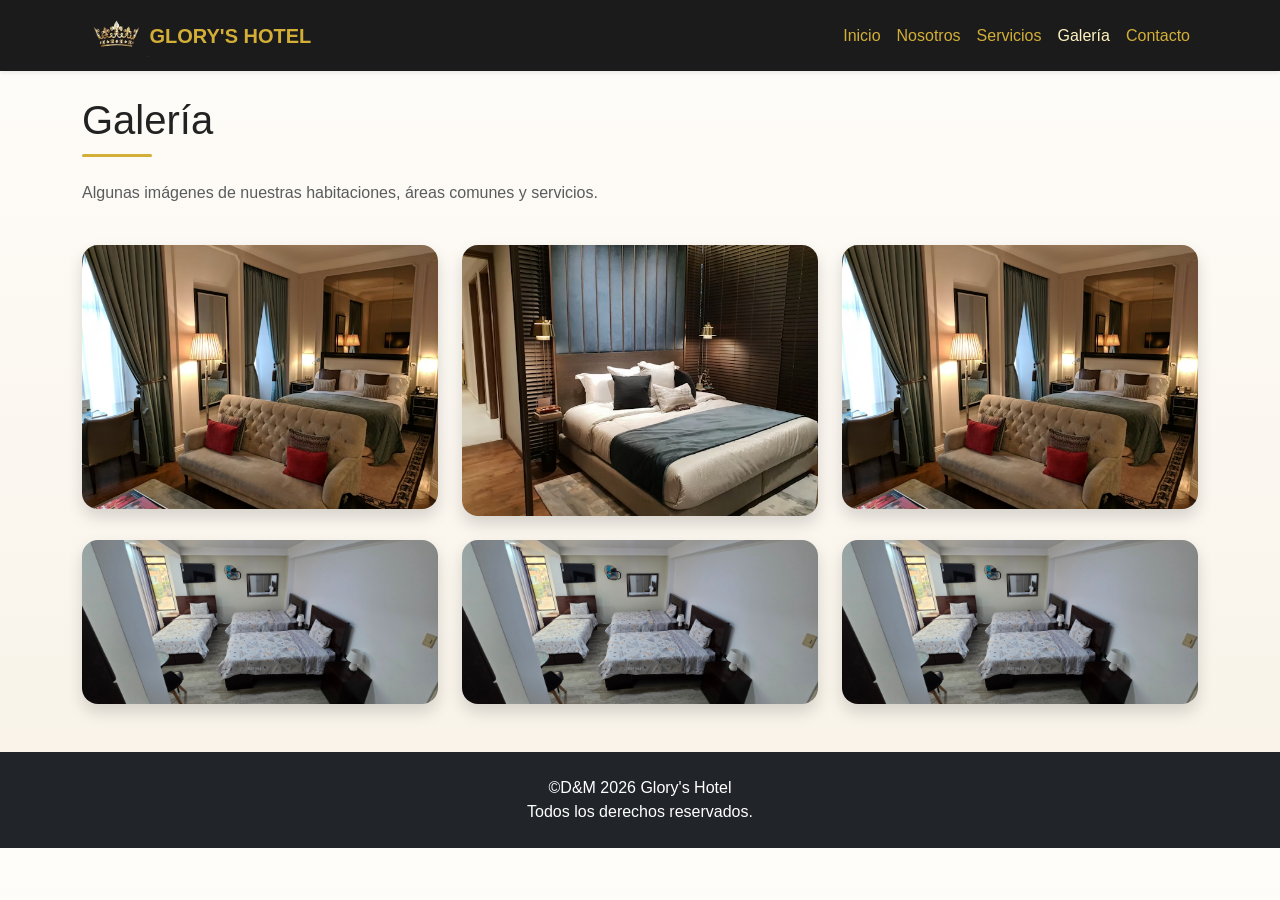
<file: pages/galeria.html>
<!DOCTYPE html>
<html lang="es">
<head>
  <meta charset="UTF-8">
  <meta name="viewport" content="width=device-width, initial-scale=1.0">
  <title>Glory's Hotel | Galería</title>
  <link href="https://cdn.jsdelivr.net/npm/bootstrap@5.3.2/dist/css/bootstrap.min.css" rel="stylesheet">
  <link rel="stylesheet" href="../css/style.css">
</head>
<body>
  <header>
    <nav class="navbar navbar-expand-lg navbar-dark bg-dark fixed-top shadow-sm">
      <div class="container">
        <a class="navbar-brand d-flex align-items-center fw-bold" href="../index.html">
          <img src="../img/corona.png" alt="Logo" class="navbar-logo"><i> </i>   GLORY'S HOTEL
        </a>
        <button class="navbar-toggler" type="button" data-bs-toggle="collapse" data-bs-target="#mainNav"><span class="navbar-toggler-icon"></span></button>
        <div class="collapse navbar-collapse" id="mainNav">
          <ul class="navbar-nav ms-auto">
            <li class="nav-item"><a class="nav-link" href="../index.html">Inicio</a></li>
            <li class="nav-item"><a class="nav-link" href="nosotros.html">Nosotros</a></li>
            <li class="nav-item"><a class="nav-link" href="servicios.html">Servicios</a></li>
            <li class="nav-item"><a class="nav-link active" href="galeria.html">Galería</a></li>
            <li class="nav-item"><a class="nav-link" href="contacto.html">Contacto</a></li>
          </ul>
        </div>
      </div>
    </nav>
  </header>

  <main class="pt-5">
    <section class="container py-5">
      <h1 class="section-title mb-4">Galería</h1>
      <p class="text-muted">Algunas imágenes de nuestras habitaciones, áreas comunes y servicios.</p>
      <div class="row g-4 mt-3">
        <div class="col-md-6 col-lg-4"><img src="../img/habitacion2.png" class="img-fluid rounded-4 shadow w-100" alt="Exterior del hotel"></div>
        <div class="col-md-6 col-lg-4"><img src="../img/habitacion1.png" class="img-fluid rounded-4 shadow w-100" alt="Habitación del hotel"></div>
        <div class="col-md-6 col-lg-4"><img src="../img/habitacion2.png" class="img-fluid rounded-4 shadow w-100" alt="Habitación elegante"></div>
        <div class="col-md-6 col-lg-4"><img src="../img/Habitacion-Familiar.jpg" class="img-fluid rounded-4 shadow w-100" alt="familiar2"></div>
        <div class="col-md-6 col-lg-4"><img src="../img/Habitacion-Familiar.jpg" class="img-fluid rounded-4 shadow w-100" alt="espejo"></div>
        <div class="col-md-6 col-lg-4"><img src="../img/Habitacion-Familiar.jpg" class="img-fluid rounded-4 shadow w-100" alt="Familiar"></div>
      </div>
    </section>
  </main>

  <footer class="bg-dark text-white text-center py-4">
    <div class="container">
      <p class="mb-0">&copy;D&M 2026 Glory's Hotel   <br>  Todos los derechos reservados.</p>
    </div>
  </footer>

  <script src="https://code.jquery.com/jquery-3.7.1.min.js"></script>
  <script src="https://cdn.jsdelivr.net/npm/bootstrap@5.3.2/dist/js/bootstrap.bundle.min.js"></script>
</body>
</html>
</file>
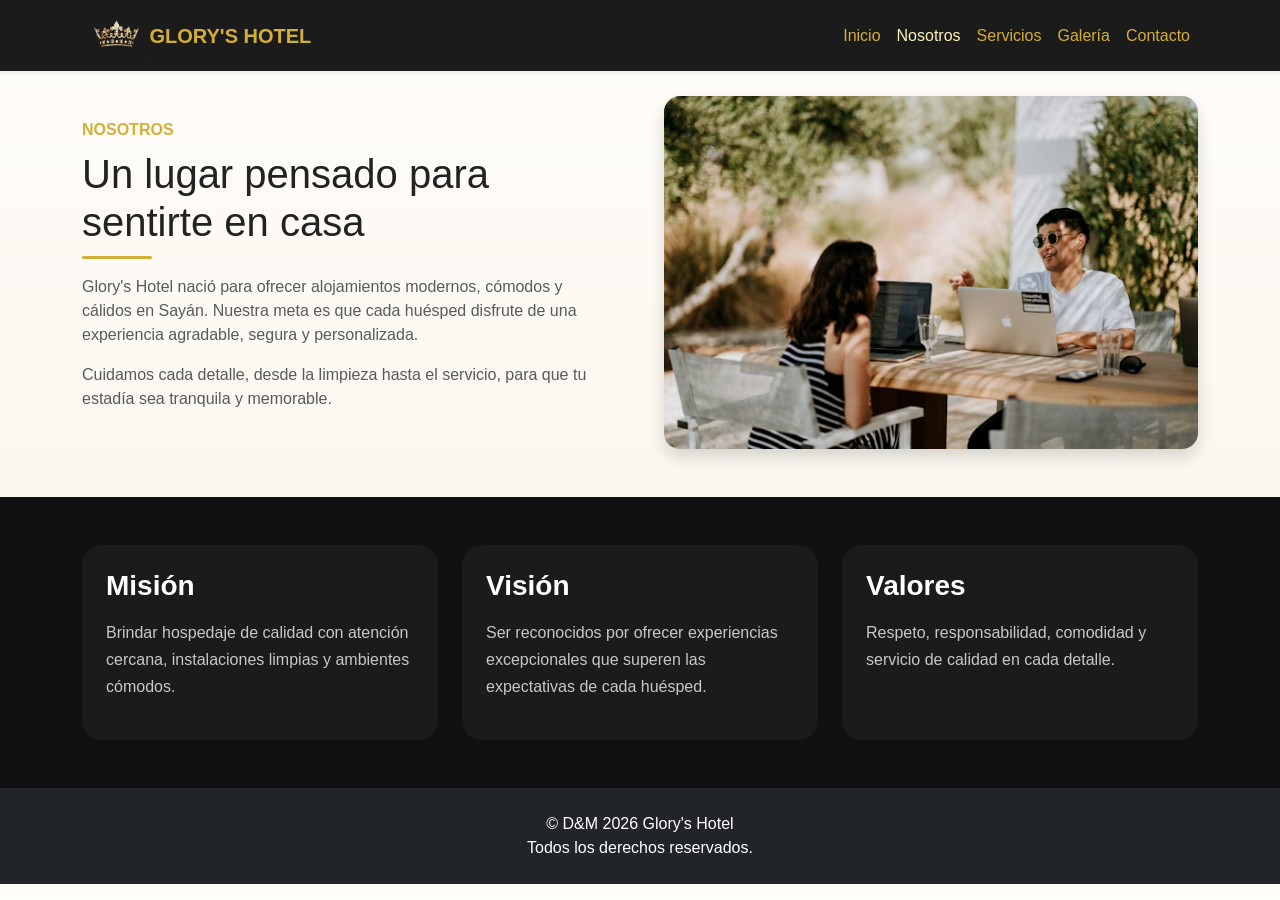
<file: pages/nosotros.html>
<!DOCTYPE html>
<html lang="es">
<head>
    <meta charset="UTF-8">
    <meta name="viewport" content="width=device-width, initial-scale=1.0">
    <title>Glory's Hotel | Nosotros</title>
    <link href="https://cdn.jsdelivr.net/npm/bootstrap@5.3.2/dist/css/bootstrap.min.css" rel="stylesheet">
    <link rel="stylesheet" href="https://cdn.jsdelivr.net/npm/bootstrap-icons@1.11.1/font/bootstrap-icons.css">
    <link rel="stylesheet" href="../css/style.css">
</head>
<body>
    <header>
        <nav class="navbar navbar-expand-lg navbar-dark bg-dark fixed-top shadow-sm">
        <div class="container">
            <a class="navbar-brand d-flex align-items-center fw-bold" href="../index.html">
                    <img src="../img/corona.png" alt="Logo" class="navbar-logo">
                    <i> </i>   GLORY'S HOTEL
        </a>
            <button class="navbar-toggler" type="button" data-bs-toggle="collapse" data-bs-target="#mainNav"><span class="navbar-toggler-icon"></span></button>
            <div class="collapse navbar-collapse" id="mainNav">
            <ul class="navbar-nav ms-auto">
                <li class="nav-item"><a class="nav-link" href="../index.html">Inicio</a></li>
                <li class="nav-item"><a class="nav-link active" href="nosotros.html">Nosotros</a></li>
                <li class="nav-item"><a class="nav-link" href="servicios.html">Servicios</a></li>
                <li class="nav-item"><a class="nav-link" href="galeria.html">Galería</a></li>
                <li class="nav-item"><a class="nav-link" href="contacto.html">Contacto</a></li>
            </ul>
            </div>
        </div>
        </nav>
    </header>

    <main class="pt-5">
        <section class="container py-5">
        <div class="row g-5 align-items-center">
            <div class="col-lg-6">
            <p class="text-uppercase fw-bold text-gold mb-2">Nosotros</p>
            <h1 class="section-title mb-3">Un lugar pensado para sentirte en casa</h1>
            <p class="text-muted">Glory's Hotel nació para ofrecer alojamientos modernos, cómodos y cálidos en Sayán. Nuestra meta es que cada huésped disfrute de una experiencia agradable, segura y personalizada.</p>
            <p class="text-muted">Cuidamos cada detalle, desde la limpieza hasta el servicio, para que tu estadía sea tranquila y memorable.</p>
            </div>
            <div class="col-lg-6">
            <img src="../img/compania.png" class="img-fluid rounded-4 shadow" alt="Equipo del hotel">
            </div>
        </div>
        </section>

        <section class="section-dark py-5">
        <div class="container">
            <div class="row g-4">
            <div class="col-md-4">
                <div class="card card-dark h-100 border-0 p-4">
                <h3 class="fw-bold mb-3">Misión</h3>
                <p class="text-light-gray">Brindar hospedaje de calidad con atención cercana, instalaciones limpias y ambientes cómodos.</p>
                </div>
            </div>
            <div class="col-md-4">
                <div class="card card-dark h-100 border-0 p-4">
                <h3 class="fw-bold mb-3">Visión</h3>
                <p class="text-light-gray">Ser reconocidos por ofrecer experiencias excepcionales que superen las expectativas de cada huésped.</p>
                </div>
            </div>
            <div class="col-md-4">
                <div class="card card-dark h-100 border-0 p-4">
                <h3 class="fw-bold mb-3">Valores</h3>
                <p class="text-light-gray">Respeto, responsabilidad, comodidad y servicio de calidad en cada detalle.</p>
                </div>
            </div>
            </div>
        </div>
        </section>
    </main>

    <footer class="bg-dark text-white text-center py-4">
        <div class="container">
            <p class="mb-0">&copy; D&M 2026 Glory's Hotel   <br>  Todos los derechos reservados.</p>
        </div>
    </footer>

    <script src="https://code.jquery.com/jquery-3.7.1.min.js"></script>
    <script src="https://cdn.jsdelivr.net/npm/bootstrap@5.3.2/dist/js/bootstrap.bundle.min.js"></script>
</body>
</html>
</file>
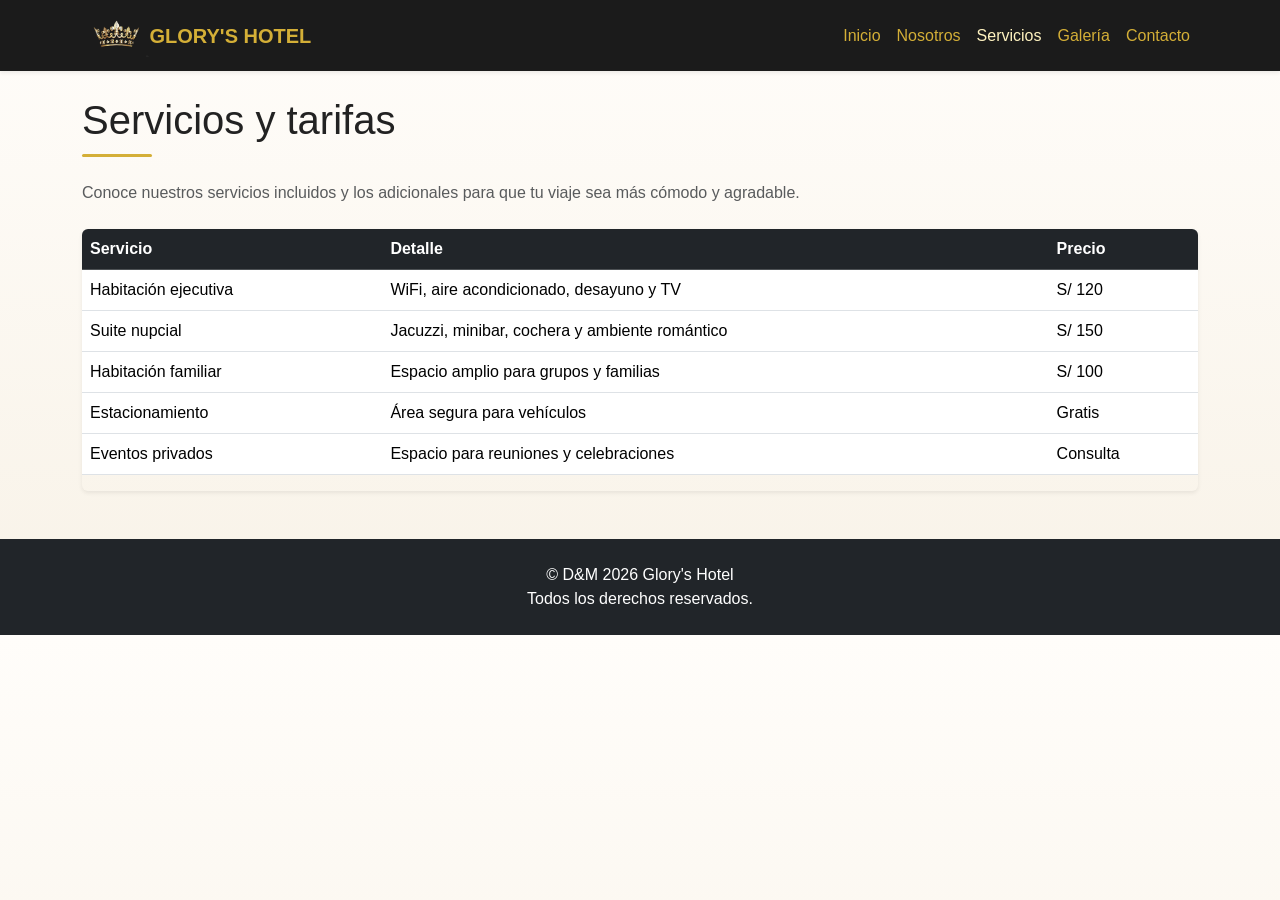
<file: pages/servicios.html>
<!DOCTYPE html>
<html lang="es">
<head>
  <meta charset="UTF-8">
  <meta name="viewport" content="width=device-width, initial-scale=1.0">
  <title>Glory's Hotel | Servicios</title>
  <link href="https://cdn.jsdelivr.net/npm/bootstrap@5.3.2/dist/css/bootstrap.min.css" rel="stylesheet">
  <link rel="stylesheet" href="https://cdn.jsdelivr.net/npm/bootstrap-icons@1.11.1/font/bootstrap-icons.css">
  <link rel="stylesheet" href="../css/style.css">
</head>
<body>
  <header>
    <nav class="navbar navbar-expand-lg navbar-dark bg-dark fixed-top shadow-sm">
      <div class="container">
        <a class="navbar-brand d-flex align-items-center fw-bold" href="../index.html">
                    <img src="../img/corona.png" alt="Logo" class="navbar-logo">
                    <i> </i>   GLORY'S HOTEL
        </a>
        <button class="navbar-toggler" type="button" data-bs-toggle="collapse" data-bs-target="#mainNav"><span class="navbar-toggler-icon"></span></button>
        <div class="collapse navbar-collapse" id="mainNav">
          <ul class="navbar-nav ms-auto">
            <li class="nav-item"><a class="nav-link" href="../index.html">Inicio</a></li>
            <li class="nav-item"><a class="nav-link" href="nosotros.html">Nosotros</a></li>
            <li class="nav-item"><a class="nav-link active" href="servicios.html">Servicios</a></li>
            <li class="nav-item"><a class="nav-link" href="galeria.html">Galería</a></li>
            <li class="nav-item"><a class="nav-link" href="contacto.html">Contacto</a></li>
          </ul>
        </div>
      </div>
    </nav>
  </header>

  <main class="pt-5">
    <section class="container py-5">
      <h1 class="section-title mb-4">Servicios y tarifas</h1>
      <p class="text-muted">Conoce nuestros servicios incluidos y los adicionales para que tu viaje sea más cómodo y agradable.</p>
      <div class="table-responsive shadow-sm rounded mt-4">
        <table class="table table-hover align-middle">
          <thead class="table-dark">
            <tr>
              <th>Servicio</th>
              <th>Detalle</th>
              <th>Precio</th>
            </tr>
          </thead>
          <tbody>
            <tr><td>Habitación ejecutiva</td><td>WiFi, aire acondicionado, desayuno y TV</td><td>S/ 120</td></tr>
            <tr><td>Suite nupcial</td><td>Jacuzzi, minibar, cochera y ambiente romántico</td><td>S/ 150</td></tr>
            <tr><td>Habitación familiar</td><td>Espacio amplio para grupos y familias</td><td>S/ 100</td></tr>
            <tr><td>Estacionamiento</td><td>Área segura para vehículos</td><td>Gratis</td></tr>
            <tr><td>Eventos privados</td><td>Espacio para reuniones y celebraciones</td><td>Consulta</td></tr>
          </tbody>
        </table>
      </div>
    </section>
  </main>

  <footer class="bg-dark text-white text-center py-4">
    <div class="container">
      <p class="mb-0">&copy; D&M 2026 Glory's Hotel   <br>  Todos los derechos reservados.</p>
    </div>
  </footer>

  <script src="https://code.jquery.com/jquery-3.7.1.min.js"></script>
  <script src="https://cdn.jsdelivr.net/npm/bootstrap@5.3.2/dist/js/bootstrap.bundle.min.js"></script>
</body>
</html>
</file>
<file: css/style.css>
:root {
    --primary-color: #121212;
    --accent-color: #d4af37;
    --accent-soft: #f7e8b8;
    --cream: #f8f2e7;
    --text-dark: #222222;
    --text-muted: #5f5f5f;
}

* {
    box-sizing: border-box;
}

body {
    font-family: 'Segoe UI', Roboto, Helvetica, Arial, sans-serif;
    color: var(--text-dark);
    background: linear-gradient(180deg, #fffdfa 0%, var(--cream) 100%);
    scroll-behavior: smooth;
}

a {
    text-decoration: none;
}

.navbar {
    background: rgba(18, 18, 18, 0.96) !important;
    backdrop-filter: blur(8px);
}

.navbar-brand,
.navbar .nav-link,
.text-gold {
    color: var(--accent-color) !important;
}

.navbar .nav-link:hover,
.navbar .nav-link.active {
    color: #fff3c0 !important;
}

.badge {
    background-color: var(--accent-color) !important;
    color: var(--primary-color) !important;
    font-weight: 600;
}

.btn-gold {
    background-color: var(--accent-color);
    border-color: var(--accent-color);
    color: #111111;
    font-weight: 600;
}

.btn-gold:hover {
    background-color: #b88a14;
    border-color: #b88a14;
    color: #ffffff;
}

.hero-section {
    min-height: 90vh;
    overflow: hidden;
}

.hero-section .carousel-item img {
    height: 90vh;
    object-fit: cover;
    filter: brightness(0.72);
}

.hero-overlay {
    position: absolute;
    inset: 0;
    display: flex;
    align-items: center;
    background: linear-gradient(90deg, rgba(0,0,0,0.78) 0%, rgba(0,0,0,0.25) 100%);
    color: #ffffff;
    padding-top: 80px;
}

.eyebrow {
    letter-spacing: 0.25rem;
    text-transform: uppercase;
    font-size: 0.85rem;
    color: var(--accent-soft);
}

.section-title {
    position: relative;
    display: inline-block;
}

.section-title::after {
    content: '';
    display: block;
    width: 70px;
    height: 3px;
    background: var(--accent-color);
    margin-top: 10px;
    border-radius: 999px;
}

.section-dark {
    background-color: #111111;
    color: #ffffff;
}

/* Mi propio fondo degradado */
.mi-fondo-degradado {
    background: linear-gradient(180deg, #000000 0%, #514d4d 100%);
}

.section-light {
    background-color: var(--cream);
}

.card-hover {
    transition: transform 0.3s ease, box-shadow 0.3s ease;
    border-radius: 18px;
}

.card-hover:hover {
    transform: translateY(-8px);
    box-shadow: 0 15px 30px rgba(0, 0, 0, 0.15) !important;
}

.card-dark {
    background-color: #1b1b1b;
    color: #ffffff;
    border-radius: 20px;
}

.img-room {
    height: 220px;
    object-fit: cover;
}

.text-light-gray {
    color: #c8c8c8;
    line-height: 1.7;
}

.amenity-badge {
    background-color: #2e2e2e;
    color: #ffffff;
    padding: 6px 12px;
    border-radius: 999px;
    font-size: 0.85rem;
    display: inline-flex;
    align-items: center;
    gap: 6px;
}

.reveal-on-scroll {
    opacity: 0;
    transform: translateY(20px);
    transition: all 0.8s ease;
}

.reveal-on-scroll.is-visible {
    opacity: 1;
    transform: translateY(0);
}

/* --- TAMAÑO DEL LOGO EN EL MENÚ --- */
.navbar-logo {
    height: 45px; /* Ajusta este valor (ej. 50px o 60px) dependiendo de si tu logo es horizontal o cuadrado */
    width: auto;
    object-fit: contain;
    transition: all 0.3s ease;
}

/* Opcional: Reducir un poco el logo cuando se hace scroll para que el menú quede más delgado */
.navbar-elegant.scrolled .navbar-logo {
    height: 38px;
}



/* =========================================
   DISEÑO MODERNO PARA LA IMAGEN PRINCIPAL
   ========================================= */

/* 1. Ocultar el desbordamiento para que el zoom no agrande la página */
.carousel-item {
    overflow: hidden;
    background-color: #000;
}

/* 2. Crear la animación de Zoom Suave (Ken Burns) */
@keyframes kenBurnsEffect {
    0% { transform: scale(1); }
    100% { transform: scale(1.12); }
}

/* 3. Actualizar la clase de la imagen */
.img-hero {
    height: 90vh; /* Altura moderna que ocupa casi toda la pantalla */
    width: 100%;
    object-fit: cover;
    
    /* Aplicar la animación: dura 20 segundos, es infinita y va y viene */
    animation: kenBurnsEffect 20s infinite alternate ease-in-out;
    
    /* Filtro moderno: oscurece un poco para que el texto se lea bien, 
       aumenta un poco el contraste y satura los colores para que se vea viva */
    filter: brightness(0.65) contrast(1.1) saturate(1.15);
}

/* 4. Efecto Glassmorphism para la caja de texto (Caption) sobre la imagen */
.carousel-caption {
    /* Fondo semi-transparente */
    background: rgba(25, 25, 25, 0.25) !important;
    
    /* Desenfoque del fondo (el efecto cristal) */
    backdrop-filter: blur(12px);
    -webkit-backdrop-filter: blur(12px); /* Soporte para Safari */
    
    /* Borde sutil y sombreado para darle relieve */
    border: 1px solid rgba(255, 255, 255, 0.15);
    border-radius: 24px; /* Bordes muy redondeados (tendencia actual) */
    box-shadow: 0 8px 32px rgba(0, 0, 0, 0.4);
    
    /* Espaciado y posicionamiento */
    padding: 3rem 2rem !important;
    bottom: 25%;
    max-width: 800px;
    margin: 0 auto;
    
    /* Transición suave al cargar */
    animation: fadeInUp 1s ease-out forwards;
}

/* 5. Pequeña animación extra para que el texto suba al cargar la página */
@keyframes fadeInUp {
    from {
        opacity: 0;
        transform: translateY(30px);
    }
    to {
        opacity: 1;
        transform: translateY(0);
    }
}




@keyframes pulseGlow {
    0% { transform: scale(1); }
    50% { transform: scale(1.04); box-shadow: 0 0 12px rgba(212, 175, 55, 0.35); }
    100% { transform: scale(1); }
}

.badge {
    animation: pulseGlow 2s infinite;
}

@media (max-width: 768px) {
    .hero-section,
    .hero-section .carousel-item img {
        min-height: 80vh;
        height: 80vh;
    }

    .hero-overlay {
        align-items: flex-end;
        padding-bottom: 2rem;
    }

    .display-4 {
        font-size: 2rem;
    }
}
@media (max-width: 768px) {
    .carousel-caption {
        padding: 1.5rem 1rem !important;
        bottom: 10%;
        width: 90%;
    }
    .carousel-caption .display-4 {
        font-size: 1.8rem; /* Reduce el tamaño del título */
    }
    .carousel-caption .lead {
        font-size: 1rem;
        margin-bottom: 0.5rem;
    }
    .carousel-caption .btn-lg {
        padding: 10px 20px !important;
        font-size: 1rem;
    }
}

/* =========================================
   BOTONES MODERNOS (BORDES REDONDEADOS)
   ========================================= */

/* Aplicamos el diseño a cualquier elemento que use la clase .btn de Bootstrap */
.btn {
    border-radius: 24px !important; /* Mismo borde que la caja de texto */
    padding: 10px 28px !important; /* Los hacemos un poco más anchos para que luzcan mejor */
    font-weight: 600; /* Letra un poco más gruesa para que destaque */
    text-transform: uppercase; /* Texto en mayúsculas (opcional, da un toque premium) */
    letter-spacing: 0.5px; /* Un poco de espacio entre letras */
    transition: all 0.3s ease; /* Transición suave para los efectos */
}

/* Efecto al pasar el cursor sobre cualquier botón */
.btn:hover {
    transform: translateY(-3px); /* El botón se levanta un poquito */
    box-shadow: 0 6px 15px rgba(0, 0, 0, 0.2); /* Aparece una sombra debajo */
}

/* Ajuste específico para el botón gigante (btn-lg) de tu banner */
.btn-lg {
    padding: 14px 36px !important;
    font-size: 1.1rem;
}
</file>
